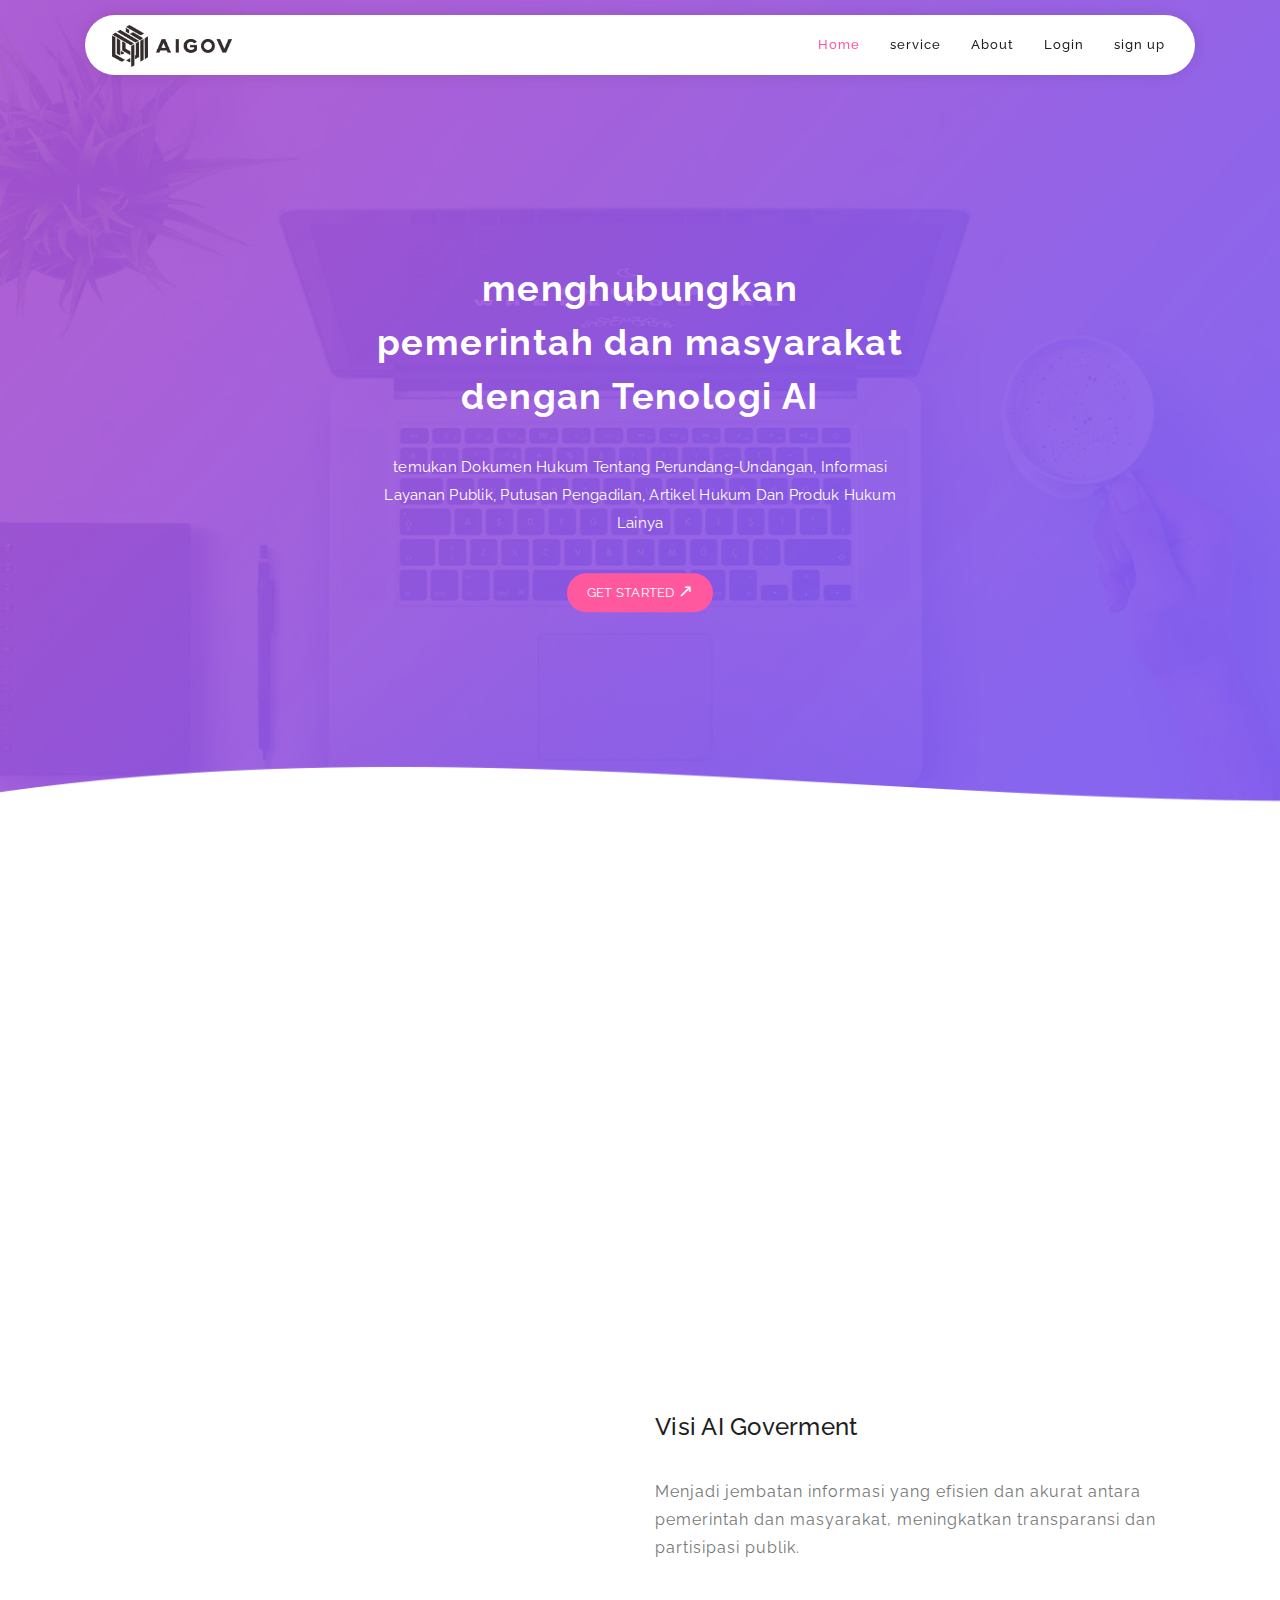
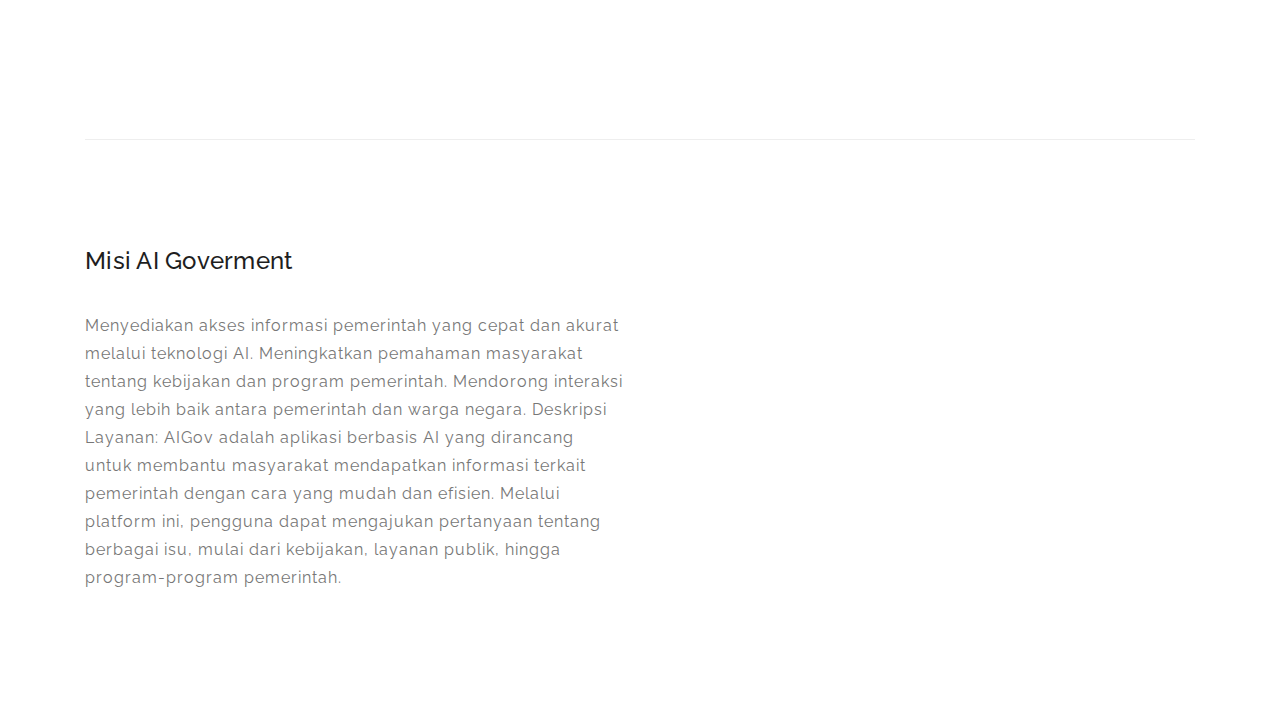
<file: index.html>
<!DOCTYPE html>
<html lang="en">
  <head>
    <meta charset="utf-8" />
    <meta name="viewport" content="width=device-width, initial-scale=1, shrink-to-fit=no"/>
    <meta name="description" content="" />
    <meta name="author" content="" />
    <link href="https://fonts.googleapis.com/css?family=Raleway:100,300,400,500,700,900" rel="stylesheet"/>

    <title>Aigov</title>
    <link rel="stylesheet" type="text/css" href="assets/css/bootstrap.min.css"/>
    <link rel="stylesheet" type="text/css" href="assets/css/font-awesome.css" />
    <link rel="stylesheet" href="assets/css/templatemo-softy-pinko.css" />
  </head>
  <body>
    <div id="preloader">
      <div class="jumper">
        <div></div>
        <div></div>
        <div></div>
      </div>
    </div>
    <header class="header-area header-sticky">
      <div class="container">
        <div class="row">
          <div class="col-12">
            <nav class="main-nav">
              <a href="#" class="logo">
                <img src="assets/images/design-aigov.png" alt="Aigov" />
              </a>
              <ul class="nav">
                <li><a href="#welcome" class="active">Home</a></li>
                <li><a href="#work-process">service</a></li>
                <li><a href="#features">About</a></li>
                <li><a href="#testimonials" class="button">Login</a></li>
                <li><a href="#pricing-plans" class="button">sign up</a></li>
              </ul>
              <a class="menu-trigger">
                <span>Menu</span>
              </a>
            </nav>
          </div>
        </div>
      </div>
    </header>
    <div class="welcome-area" id="welcome">
      <div class="header-text">
        <div class="container">
          <div class="row">
            <div class="offset-xl-3 col-xl-6 offset-lg-2 col-lg-8 col-md-12 col-sm-12">
              <h1>
                <strong>menghubungkan pemerintah dan masyarakat dengan Tenologi AI</strong>
              </h1>
              <p>
                temukan Dokumen Hukum Tentang Perundang-Undangan, Informasi
                Layanan Publik, Putusan Pengadilan, Artikel Hukum Dan Produk Hukum
                Lainya
              </p>
              <a href="chat\index.html" target="_blank" class="main-button-slider">Get Started <span id="arrow-started">&#8599;</span></a>
            </div>
          </div>
        </div>
      </div>
    </div>

    <section class="section home-feature" style="margin-top: auto">
      <div class="container" id="work-process">
        <div class="row">
          <div class="col-lg-12">
            <div class="row">
              <div class="col-lg-3 col-md-6 col-sm-6 col-12" data-scroll-reveal="enter bottom move 50px over 0.6s after 0.2s">
                <div class="features-small-item">
                  <div class="icon">
                    <i><img src="assets/images/featured-item-01.png" alt=""/></i>
                  </div>
                  <h5 class="features-title">Informasi Publik</h5>
                  <p>
                    akses cepat dan akurat ke informsai kebijakan program dan
                    layanan pemerintah dengan teknologi AI
                  </p>
                </div>
              </div>
              <!-- ***** Features Small Item Start ***** -->
              <div class="col-lg-3 col-md-6 col-sm-6 col-12" data-scroll-reveal="enter bottom move 50px over 0.6s after 0.4s">
                <div class="features-small-item">
                  <div class="icon">
                    <i><img src="assets/images/featured-item-01.png" alt=""/></i>
                  </div>
                  <h5 class="features-title">Konsultasi kebijakan</h5>
                  <p>
                    Dapatkan pemahaman mendalam tentang kebijakan pemerintah dan
                    solusi untuk kebutuhan spesifik anda
                  </p>
                </div>
              </div>
              <!-- ***** Features Small Item Start ***** -->
              <div class="col-lg-3 col-md-6 col-sm-6 col-12" data-scroll-reveal="enter bottom move 50px over 0.6s after 0.6s">
                <div class="features-small-item">
                  <div class="icon">
                    <i><img src="assets/images/featured-item-01.png" alt=""/></i>
                  </div>
                  <h5 class="features-title">Pelaporan publik</h5>
                  <p>
                    Laporkan masalah dan sampaikan aspirasi anda secara langsung
                    kepada pihak terkait untuk tindak lanjut cepat
                  </p>
                </div>
              </div>
              <div class="col-lg-3 col-md-6 col-sm-6 col-12" data-scroll-reveal="enter bottom move 50px over 0.6s after 0.6s">
                <div class="features-small-item">
                  <div class="icon">
                    <i><img src="assets/images/featured-item-01.png" alt=""/></i>
                  </div>
                  <h5 class="features-title">Transparansi Data</h5>
                  <p>
                    Tingkatkan pemahaman anda dengan data publik yang diolah
                    menggunakan AI untuk transparansi dan pengambilan keputusan
                  </p>
                </div>
              </div>
            </div>
          </div>
        </div>
      </div>
    </section>
    <!-- ***** Features Big Item Start ***** -->
    <section class="section padding-top-70 padding-bottom-0" id="features">
      <div class="container">
        <div class="row">
          <div class="col-lg-5 col-md-12 col-sm-12 align-self-center"  data-scroll-reveal="enter left move 30px over 0.6s after 0.4s">
            <img src="assets/images/left-image.png" class="rounded img-fluid d-block mx-auto" alt="App"/>
          </div>
          <div class="col-lg-1"></div>
          <div class="col-lg-6 col-md-12 col-sm-12 align-self-center mobile-top-fix">
            <div class="left-heading">
              <h2 class="section-title">Visi AI Goverment</h2>
            </div>
            <div class="left-text">
              <p>
                Menjadi jembatan informasi yang efisien dan akurat antara
                pemerintah dan masyarakat, meningkatkan transparansi dan
                partisipasi publik.
              </p>
            </div>
          </div>
        </div>
        <div class="row">
          <div class="col-lg-12">
            <div class="hr"></div>
          </div>
        </div>
      </div>
    </section>
    <!-- ***** Features Big Item Start ***** -->
    <section class="section padding-bottom-100">
      <div class="container">
        <div class="row">
          <div class="col-lg-6 col-md-12 col-sm-12 align-self-center mobile-bottom-fix" >
            <div class="left-heading">
              <h2 class="section-title">Misi AI Goverment</h2>
            </div>
            <div class="left-text">
              <p>
                Menyediakan akses informasi pemerintah yang cepat dan akurat
                melalui teknologi AI. Meningkatkan pemahaman masyarakat tentang
                kebijakan dan program pemerintah. Mendorong interaksi yang lebih
                baik antara pemerintah dan warga negara. Deskripsi Layanan:
                AIGov adalah aplikasi berbasis AI yang dirancang untuk membantu
                masyarakat mendapatkan informasi terkait pemerintah dengan cara
                yang mudah dan efisien. Melalui platform ini, pengguna dapat
                mengajukan pertanyaan tentang berbagai isu, mulai dari
                kebijakan, layanan publik, hingga program-program pemerintah.
              </p>
            </div>
          </div>
          <div class="col-lg-1"></div>
          <div class="col-lg-5 col-md-12 col-sm-12 align-self-center mobile-bottom-fix-big" data-scroll-reveal="enter right move 30px over 0.6s after 0.4s">
            <img src="assets/images/right-image.png" class="rounded img-fluid d-block mx-auto" alt="App"/>
          </div>
        </div>
      </div>
    </section>
    <script src="assets/js/jquery-2.1.0.min.js"></script>
    <script src="assets/js/popper.js"></script>
    <script src="assets/js/bootstrap.min.js"></script>
    <script src="assets/js/scrollreveal.min.js"></script>
    <script src="assets/js/waypoints.min.js"></script>
    <script src="assets/js/jquery.counterup.min.js"></script>
    <script src="assets/js/imgfix.min.js"></script>
    <script src="assets/js/custom.js"></script>
  </body>
</html>
</file>
<file: assets/css/templatemo-softy-pinko.css>
/*

Softy Pinko

https://templatemo.com/tm-535-softy-pinko

*/
/* ---------------------------------------------
Table of contents
------------------------------------------------
01. font & reset css
02. reset
03. global styles
04. header
05. welcome
06. features
07. team
08. pricing
09. blog
10. contact
11. footer
12. preloader

--------------------------------------------- */
/* 
---------------------------------------------
font & reset css
--------------------------------------------- 
*/
@import url("https://fonts.googleapis.com/css?family=Raleway:100,300,400,500,700,900");
/* 
---------------------------------------------
reset
--------------------------------------------- 
*/
html, body, div, span, applet, object, iframe, h1, h2, h3, h4, h5, h6, p, blockquote, div
pre, a, abbr, acronym, address, big, cite, code, del, dfn, em, font, img, ins, kbd, q,
s, samp, small, strike, strong, sub, sup, tt, var, b, u, i, center, dl, dt, dd, ol, ul, li,
figure, header, nav, section, article, aside, footer, figcaption {
  margin: 0;
  padding: 0;
  border: 0;
  outline: 0;
}

.clearfix:after {
  content: ".";
  display: block;
  clear: both;
  visibility: hidden;
  line-height: 0;
  height: 0;
}

.clearfix {
  display: inline-block;
}

html[xmlns] .clearfix {
  display: block;
}

* html .clearfix {
  height: 1%;
}

ul, li {
  padding: 0;
  margin-top: 0;
  list-style: none;
}

header, nav, section, article, aside, footer, hgroup {
  display: block;
}

* {
  box-sizing: border-box;
}

html, body {
  font-family: "Raleway", sans-serif;
  font-weight: 400;
  background-color: #fff;
  font-size: 16px;
  -ms-text-size-adjust: 100%;
  -webkit-font-smoothing: antialiased;
  -moz-osx-font-smoothing: grayscale;
}

a {
  text-decoration: none !important;
}

h1, h2, h3, h4, h5, h6 {
  margin-top: 0px;
  margin-bottom: 0px;
}

ul {
  margin-bottom: 0px;
}

/* 
---------------------------------------------
global styles
--------------------------------------------- 
*/
html,
body {
  background: #fff;
  font-family: "Raleway", sans-serif;
}

::selection {
  background: #ff589e;
  color: #fff;
}

::-moz-selection {
  background: #ff589e;
  color: #fff;
}

.section {
  position: relative;
  padding-top: 100px;
  padding-bottom: 80px;
}

.section.colored {
  background: #f2f2fe;
}

.hr {
  bottom: 0px;
  width: 100%;
  height: 1px;
  margin-top: 100px;
  border-bottom: 1px solid #eee;
}

.left-heading.light .section-title {
  color: #ffffff;
}

.left-heading .section-title {
  font-weight: 500;
  font-size: 24px;
  line-height: 42px;
  color: #1e1e1e;
  letter-spacing: 0.25px;
  margin-bottom: 30px;
  position: relative;
}

.center-heading {
  text-align: center;
}

.center-heading .section-title {
  font-weight: 500;
  font-size: 28px;
  color: #1e1e1e;
  letter-spacing: 1.75px;
  line-height: 38px;
  margin-bottom: 20px;
}

.center-heading.colored .section-title {
  color: #ffffff;
}

.center-text {
  text-align: center;
  font-weight: 400;
  font-size: 16px;
  color: #777;
  line-height: 28px;
  letter-spacing: 1px;
  margin-bottom: 50px;
}

.center-text.colored {
  color: #fff;
}

.center-text p {
  font-size: 15px;
  color: #777;
  margin-bottom: 30px;
}

.left-text {
  font-weight: 400;
  font-size: 16px;
  color: #777;
  line-height: 28px;
  letter-spacing: 1px;
}

.left-text.light {
  color: #fff;
}

.left-text p {
  margin-bottom: 30px;
}

.left-text p.dark {
  color: #3B566E;
}

.padding-bottom-top-60 {
  padding-top: 60px !important;
  padding-bottom: 60px !important;
}

.padding-bottom-80 {
  padding-bottom: 80px !important;
}

.padding-bottom-100 {
  padding-bottom: 100px !important;
}

.border-bottom {
  border-bottom: 1px solid #eee !important;
}

.mbottom-30 {
  margin-bottom: 30px !important;
}

.align-self-center {
  -ms-flex-item-align: center !important;
  align-self: center !important;
}

.align-self-bottom {
  -ms-flex-item-align: flex-end !important;
  align-self: flex-end !important;
}

.padding-bottom-0 {
  padding-bottom: 0px !important;
}

.padding-top-0 {
  padding-top: 0px !important;
}

.padding-top-80 {
  padding-top: 80px !important;
}

.padding-top-70 {
  padding-top: 70px !important;
}

.padding-top-20 {
  padding-top: 20px !important;
}

.margin-bottom-0 {
  margin-bottom: 0px !important;
}

.margin-bottom-30 {
  margin-bottom: 30px !important;
}

.margin-top-30 {
  margin-top: 30px !important;
}

.margin-top-15 {
  margin-top: 15px !important;
}

.margin-bottom-45 {
  margin-bottom: 45px !important;
}

.margin-bottom-20 {
  margin-bottom: 20px !important;
}

.margin-bottom-60 {
  margin-bottom: 60px !important;
}

.margin-bottom-100 {
  margin-bottom: 100px !important;
}

@media (max-width: 991px) {
  html, body {
    overflow-x: hidden;
  }
  .mobile-top-fix {
    margin-top: 30px;
    margin-bottom: 0px;
  }
  .mobile-bottom-fix {
    margin-bottom: 30px;
  }
  .mobile-bottom-fix-big {
    margin-bottom: 60px;
  }
}

a.main-button-slider {
  font-size: 13px;
  border-radius: 20px;
  padding: 12px 20px;
  background-color: #ff589e;
  text-transform: uppercase;
  color: #fff;
  letter-spacing: 0.25px;
  -webkit-transition: all 0.3s ease 0s;
  -moz-transition: all 0.3s ease 0s;
  -o-transition: all 0.3s ease 0s;
  transition: all 0.3s ease 0s;
}

a.main-button-slider:hover {
  background-color: #8261ee;
}

a.main-button {
  font-size: 13px;
  border-radius: 20px;
  padding: 12px 20px;
  background-color: #8261ee;
  text-transform: uppercase;
  color: #fff;
  letter-spacing: 0.25px;
  -webkit-transition: all 0.3s ease 0s;
  -moz-transition: all 0.3s ease 0s;
  -o-transition: all 0.3s ease 0s;
  transition: all 0.3s ease 0s;
}

a.main-button:hover {
  background-color: #ff589e;
}

button.main-button {
  outline: none;
  border: none;
  cursor: pointer;
  font-size: 13px;
  border-radius: 20px;
  padding: 12px 20px;
  background-color: #8261ee;
  text-transform: uppercase;
  color: #fff;
  letter-spacing: 0.25px;
  -webkit-transition: all 0.3s ease 0s;
  -moz-transition: all 0.3s ease 0s;
  -o-transition: all 0.3s ease 0s;
  transition: all 0.3s ease 0s;
}

button.main-button:hover {
  background-color: #ff589e;
}


/* 
---------------------------------------------
header
--------------------------------------------- 
*/
.header-area {
  position: fixed;
  top: 15px;
  left: 0px;
  right: 0px;
  z-index: 100;
  height: 100px;
  -webkit-transition: all 0.3s ease 0s;
  -moz-transition: all 0.3s ease 0s;
  -o-transition: all 0.3s ease 0s;
  transition: all 0.3s ease 0s;
}

.header-area .main-nav {
  box-shadow: 0px 0px 15px rgba(0,0,0,0.1);
  border-radius: 40px;
  min-height: 60px;
  background: #fff;
}
.nav {
  margin-top: 0;
  padding-top: 0;
  align-items: center;
}

.logo img {
  float: left;
  margin-top: 10px;
  width: 120px;
  height: auto;
  margin-bottom: 2px;
  margin-left: 27px;
  -webkit-transition: all 0.3s ease 0s;
  -moz-transition: all 0.3s ease 0s;
  -o-transition: all 0.3s ease 0s;
  transition: all 0.3s ease 0s;
}

#arrow-started{
  font-size: 18px;
}
/* 
.header-area .main-nav .logo {
  float: left;
  margin-top: 1px;
  -webkit-transition: all 0.3s ease 0s;
  -moz-transition: all 0.3s ease 0s;
  -o-transition: all 0.3s ease 0s;
  transition: all 0.3s ease 0s;
  margin-left: 10px; } */


.header-area .main-nav .logo img {
  /* align-items: center; */
  -webkit-transition: all 0.3s ease 0s;
  -moz-transition: all 0.3s ease 0s;
  -o-transition: all 0.3s ease 0s;
  transition: all 0.3s ease 0s;
}

.header-area .main-nav .nav {
  float: right;
  margin-top: 27px;
  margin-left: 0px;
  margin-right: 30px;
  align-items: center;
  -webkit-transition: all 0.3s ease 0s;
  -moz-transition: all 0.3s ease 0s;
  -o-transition: all 0.3s ease 0s;
  transition: all 0.3s ease 0s;
  position: relative;
  z-index: 999;
}

.header-area .main-nav .nav li {
  padding-left: 15px;
  padding-right: 15px;
}

.header-area .main-nav .nav li:last-child {
  padding-right: 0px;
}

.header-area .main-nav .nav li a {
  display: block;
  font-weight: 500;
  font-size: 13px;
  color: #fff;
  -webkit-transition: all 0.3s ease 0s;
  -moz-transition: all 0.3s ease 0s;
  -o-transition: all 0.3s ease 0s;
  transition: all 0.3s ease 0s;
  height: 40px;
  line-height: 40px;
  border: transparent;
  letter-spacing: 1px;
}

.header-area .main-nav .nav li a:hover {
  color: #ff589e;
}

.header-area .main-nav .menu-trigger {
  cursor: pointer;
  display: block;
  position: absolute;
  top: 15px;
  width: 32px;
  height: 40px;
  text-indent: -9999em;
  z-index: 99;
  right: 40px;
  display: none;
}

.header-area .main-nav .menu-trigger span,
.header-area .main-nav .menu-trigger span:before,
.header-area .main-nav .menu-trigger span:after {
  -moz-transition: all 0.4s;
  -o-transition: all 0.4s;
  -webkit-transition: all 0.4s;
  transition: all 0.4s;
  background-color: #3B566E;
  display: block;
  position: absolute;
  width: 30px;
  height: 2px;
  left: 0;
}

.header-area .main-nav .menu-trigger span:before,
.header-area .main-nav .menu-trigger span:after {
  -moz-transition: all 0.4s;
  -o-transition: all 0.4s;
  -webkit-transition: all 0.4s;
  transition: all 0.4s;
  background-color: #3B566E;
  display: block;
  position: absolute;
  width: 30px;
  height: 2px;
  left: 0;
  width: 75%;
}

.header-area .main-nav .menu-trigger span:before,
.header-area .main-nav .menu-trigger span:after {
  content: "";
}

.header-area .main-nav .menu-trigger span {
  top: 16px;
}

.header-area .main-nav .menu-trigger span:before {
  -moz-transform-origin: 33% 100%;
  -ms-transform-origin: 33% 100%;
  -webkit-transform-origin: 33% 100%;
  transform-origin: 33% 100%;
  top: -10px;
  z-index: 10;
}

.header-area .main-nav .menu-trigger span:after {
  -moz-transform-origin: 33% 0;
  -ms-transform-origin: 33% 0;
  -webkit-transform-origin: 33% 0;
  transform-origin: 33% 0;
  top: 10px;
}

.header-area .main-nav .menu-trigger.active span,
.header-area .main-nav .menu-trigger.active span:before,
.header-area .main-nav .menu-trigger.active span:after {
  background-color: transparent;
  width: 100%;
}

.header-area .main-nav .menu-trigger.active span:before {
  -moz-transform: translateY(6px) translateX(1px) rotate(45deg);
  -ms-transform: translateY(6px) translateX(1px) rotate(45deg);
  -webkit-transform: translateY(6px) translateX(1px) rotate(45deg);
  transform: translateY(6px) translateX(1px) rotate(45deg);
  background-color: #3B566E;
}

.header-area .main-nav .menu-trigger.active span:after {
  -moz-transform: translateY(-6px) translateX(1px) rotate(-45deg);
  -ms-transform: translateY(-6px) translateX(1px) rotate(-45deg);
  -webkit-transform: translateY(-6px) translateX(1px) rotate(-45deg);
  transform: translateY(-6px) translateX(1px) rotate(-45deg);
  background-color: #3B566E;
}

.header-area.header-sticky {
  min-height: 80px;
}

.header-area.header-sticky .logo {
  margin-top: 25px;
}

.header-area.header-sticky .nav {
  margin-top: 10px !important;
}

.header-area.header-sticky .nav li a {
  color: #1e1e1e;
}

.header-area.header-sticky .nav li a.active {
  color: #ff589e;
}

@media (max-width: 1200px) {
  .header-area .main-nav .nav li {
    padding-left: 12px;
    padding-right: 12px;
  }
  .header-area .main-nav:before {
    display: none;
  }
}

@media (max-width: 991px) {
  .header-area {
    padding: 0px 15px;
    height: 80px;
    box-shadow: none;
    text-align: center;
  }
  .header-area .container {
    padding: 0px;
  }
  .header-area .logo {
    margin-top: 27px !important;
    margin-left: 30px;
  }
  .header-area .menu-trigger {
    display: block !important;
  }
  .header-area .main-nav {
    overflow: hidden;
  }
  .header-area .main-nav .nav {
    float: none;
    width: 100%;
    margin-top: 80px !important;
    display: none;
    -webkit-transition: all 0s ease 0s;
    -moz-transition: all 0s ease 0s;
    -o-transition: all 0s ease 0s;
    transition: all 0s ease 0s;
    margin-left: 0px;
  }
  .header-area .main-nav .nav li:first-child {
    border-top: 1px solid #eee;
  }
  .header-area .main-nav .nav li {
    width: 100%;
    background: #fff;
    border-bottom: 1px solid #eee;
    padding-left: 0px !important;
    padding-right: 0px !important;
  }
  .header-area .main-nav .nav li a {
    height: 50px !important;
    line-height: 50px !important;
    padding: 0px !important;
    border: none !important;
    background: #fff !important;
    color: #3B566E !important;
  }
  .header-area .main-nav .nav li a:hover {
    background: #eee !important;
  }
}

@media (min-width: 992px) {
  .header-area .main-nav .nav {
    display: flex !important;
  }
}

/* 
---------------------------------------------
welcome
--------------------------------------------- 
*/
.welcome-area {
  overflow: hidden;
  position: relative;
  display: flex;
  align-items: center;
  justify-content: center;
  background-image: url(../images/banner-bg.png);
  background-repeat: no-repeat;
  background-position: center center;
  background-size: cover; 
  height: 100vh;
}

.welcome-area .header-text {
  position: absolute;
  top: 50%;
  transform: translateY(-55%);
  text-align: center;
  width: 100%;
}

.welcome-area .header-text h1 {
  font-weight: 500;
  font-size: 36px;
  line-height: 54px;
  letter-spacing: 1.4px;
  margin-bottom: 30px;
  color: #fff;
}

.welcome-area .header-text p {
  font-weight: 400;
  font-size: 15px;
  color: #fff;
  line-height: 28px;
  letter-spacing: 0.25px;
  margin-bottom: 40px;
  position: relative;
}

@media (max-width: 991px) {
  .welcome-area .header-text {
    top: 65% !important;
    transform: perspective(1px) translateY(-60%) !important;
    text-align: center;
  }
  .welcome-area .header-text h1 {
    text-align: center;
    color: #fff;
    margin-bottom: 15px;
  }
  .welcome-area .header-text h1 span {
    color: #fff;
  }
  .welcome-area .header-text p {
    text-align: center;
    color: #fff;
    margin-bottom: 20px;
  }
}

@media (max-width: 820px) {
  .welcome-area .header-text {
    top: 65% !important;
    transform: perspective(1px) translateY(-60%) !important;
  }
   .welcome-area .header-text h1 {
    font-size: 22px;
    line-height: 30px;
    margin-bottom: 15px;
  }
  .welcome-area .header-text p {
    margin-bottom: 20px;
  }
}

@media (max-width: 765px) {
  .welcome-area {
    margin-bottom: 100px;
  }
  .welcome-area .header-text {
    top: 50% !important;
    transform: perspective(1px) translateY(-50%) !important;
    text-align: center;
  }
  .welcome-area .header-text .buttons {
    display: none;
  }
  .welcome-area .header-text h1 {
    font-weight: 600;
    font-size: 24px !important;
    line-height: 30px !important;
    margin-bottom: 30px !important;
  }
  .welcome-area .header-text h1 span {
    color: #fff;
  }
  .welcome-area .header-text p {
    text-align: center;
    color: #fff;
    font-size: 14px;
    line-height: 22px;
    margin-bottom: 40px;
  }
}


/* 
---------------------------------------------
features
--------------------------------------------- 
*/
.features-small-item {
  cursor: pointer;
  display: block;
  background: #FFFFFF;
  box-shadow: 0 2px 48px 0 rgba(0, 0, 0, 0.10);
  -webkit-border-radius: 20px;
  -moz-border-radius: 20px;
  border-radius: 20px;
  padding: 30px;
  text-align: center;
  -webkit-transition: all 0.3s ease 0s;
  -moz-transition: all 0.3s ease 0s;
  -o-transition: all 0.3s ease 0s;
  transition: all 0.3s ease 0s;
  position: relative;
  margin-bottom: 30px;
}

.features-small-item:hover .icon {
  background-color: #ff589e;
}

.features-small-item .icon {
  -webkit-transition: all 0.3s ease 0s;
  -moz-transition: all 0.3s ease 0s;
  -o-transition: all 0.3s ease 0s;
  transition: all 0.3s ease 0s;
  width: 90px;
  height: 90px;
  line-height: 90px;
  margin: auto;
  position: relative;
  margin-bottom: 30px;
  margin-top: 7px;
  background: #8261ee;
  -webkit-border-radius: 50%;
  -moz-border-radius: 50%;
  border-radius: 50%;
}

.features-small-item {
  display: block;
  flex-direction: column;
  justify-content: space-between;
  align-items: center;
  height: 100%; /* Pastikan elemen menyesuaikan ketinggian */
  padding: 20px;
  box-shadow: 0 4px 8px rgba(0, 0, 0, 0.1); /* Opsional untuk estetika */
  border-radius: 8px; /* Opsional */
  background-color: #fff; /* Opsional */
}

.row > .col-lg-3 {
  display: flex;
}


.features-small-item .icon i {
  font-size: 18px;
  color: #fff;
}

.features-small-item .features-title {
  font-weight: 500;
  font-size: 18px;
  color: #1e1e1e;
  letter-spacing: 0.7px;
  margin-bottom: 15px;
  position: relative;
  z-index: 2;
}

.features-small-item p {
  font-weight: 400;
  font-size: 13px;
  color: #777;
  letter-spacing: 0.5px;
  line-height: 25px;
  position: relative;
  z-index: 2;
}

.features-small-item a {
  float: right;
  position: relative;
  z-index: 2;
}

.home-feature {
  padding-bottom: 0px;
  padding-top: 30px;
  margin-top: -220px;
  z-index: 9;
}

@media (max-width: 991px) {
  .home-feature {
    padding-bottom: 0px;
    padding-top: 0px;
    margin-top: 0px;
  }
}

/* 
---------------------------------------------
parallax & home seperator
--------------------------------------------- 
*/
.mini {
  min-height: 215px;
  overflow: hidden;
  position: relative;
  padding-top: 90px;
  padding-bottom: 90px;
}

.mini:before {
  content: '';
  position: absolute;
  width: 140%;
  height: 140%;
  opacity: .95;
  background-repeat: no-repeat;
  background-size: cover;
  background-position: center center;
  background-image: url(../images/work-process-bg.png);
  z-index: 2;
  top: -20%;
  left: -20%;
}

.mini .mini-content {
  position: relative;
  z-index: 3;
}

.mini .mini-content .info {
  text-align: center;
  color: #fff;
  padding-top: 20px;
  padding-bottom: 20px;
}

.mini .mini-content .info small {
  display: block;
  font-weight: 400;
  font-size: 13px;
  margin-bottom: 5px;
}

.mini .mini-content .info strong {
  font-weight: 700;
  font-size: 17px;
  margin-bottom: 40px;
  display: block;
}

.mini .mini-content .info h1 {
  color: #fff;
  font-weight: 500;
  font-size: 28px;
  letter-spacing: 0.25px;
  margin-bottom: 30px;
}

.mini .mini-content .info p {
  letter-spacing: 1px;
  margin-bottom: 40px;
  color: #fff;
  letter-spacing: 0.25px;
  line-height: 26px;
  font-weight: 400;
  font-size: 15px;
}

.mini .mini-content .info p span {
  text-decoration: underline;
}

.mini .mini-content .mini-box {
  display: block;
  background: #fff;
  padding: 20px;
  border-radius: 20px;
  box-shadow: 0 2px 48px 0 rgba(0, 0, 0, 0.08);
  margin-bottom: 30px;
  position: relative;
  -webkit-transition: all 0.3s ease 0s;
  -moz-transition: all 0.3s ease 0s;
  -o-transition: all 0.3s ease 0s;
  transition: all 0.3s ease 0s;
  text-align: center;
}

.mini .mini-content .mini-box:hover {
  margin-top: -10px;
}

.mini .mini-content .mini-box:before {
  content: '';
  position: absolute;
  z-index: -1;
  background: #fff;
  width: 100%;
  opacity: .15;
  height: 100%;
  bottom: -10px;
  left: 0px;
  right: -20px;
  margin: auto;
  border-radius: 20px;
}

.mini .mini-content .mini-box i {
  display: block;
  font-size: 20px;
  margin-bottom: 15px;
}

.mini .mini-content .mini-box span {
  display: block;
  font-weight: 400;
  font-size: 14px;
  color: #777;
  letter-spacing: .75px;
}

.mini .mini-content .mini-box strong {
  display: block;
  font-weight: 400;
  font-size: 17px;
  color: #1e1e1e;
  letter-spacing: 0.25px;
  margin-bottom: 5px;
  margin-top: 20px;
}

.counter {
  overflow: hidden;
  position: relative;
}

.counter:before {
  content: '';
  position: absolute;
  width: 140%;
  height: 140%;
  opacity: .90;
  background-image: url(../images/fun-facts-bg.png);
  background-repeat: no-repeat;
  background-size: cover;
  background-position: center center;
  z-index: 2;
  top: -20%;
  left: -20%;
}

.counter .content {
  position: relative;
  z-index: 3;
  width: 100%;
}

.counter .content .count-item {
  height: 340px;
  position: relative;
  float: left;
  width: 100%;
}

.counter .content .count-item.decoration-bottom {
  position: relative;
}

.counter .content .count-item.decoration-bottom:after {
  content: '';
  position: absolute;
  width: 70%;
  height: 32px;
  top: 160px;
  left: 70%;
  background: url(../images/circle-dec.png) center center no-repeat;
  -webkit-transition: all 0.3s ease 0s;
  -moz-transition: all 0.3s ease 0s;
  -o-transition: all 0.3s ease 0s;
  transition: all 0.3s ease 0s;
}

.counter .content .count-item.decoration-top {
  position: relative;
}

.counter .content .count-item.decoration-top:after {
  content: '';
  position: absolute;
  width: 70%;
  height: 32px;
  top: 140px;
  left: 70%;
  background: url(../images/circle-dec.png) center center no-repeat;
  -webkit-transition: all 0.3s ease 0s;
  -moz-transition: all 0.3s ease 0s;
  -o-transition: all 0.3s ease 0s;
  transition: all 0.3s ease 0s;
}

.counter .content .count-item:hover strong {
  margin-top: 110px;
}

.counter .content .count-item strong {
  display: block;
  text-align: center;
  font-weight: 600;
  font-size: 36px;
  letter-spacing: 0.25px;
  margin-bottom: 10px;
  color: #fff;
  margin-top: 120px;
  -webkit-transition: all 0.3s ease 0s;
  -moz-transition: all 0.3s ease 0s;
  -o-transition: all 0.3s ease 0s;
  transition: all 0.3s ease 0s;
}

.counter .content .count-item span {
  display: block;
  text-align: center;
  color: #fff;
  font-weight: 500;
  font-size: 17px;
  letter-spacing: 0.25px;
}

@media (max-width: 991px) {
  .parallax {
    padding-top: 60px;
    padding-bottom: 60px;
    min-height: auto;
  }
  .parallax .content {
    position: relative !important;
    top: 0% !important;
    transform: perspective(1px) translateY(0%) !important;
  }
  .counter {
    padding-top: 60px;
    padding-bottom: 60px;
  }
  .counter .content {
    position: relative !important;
    top: 0% !important;
    transform: perspective(1px) translateY(0%) !important;
  }
  .counter .content .count-item {
    height: auto;
    padding-top: 20px;
    padding-bottom: 20px;
  }
  .counter .content .count-item:hover strong {
    margin-top: 0px;
  }
  .counter .content .count-item:before {
    display: none;
  }
  .counter .content .count-item:after {
    display: none;
  }
  .counter .content .count-item strong {
    margin-top: 0px;
  }
}

/* 
---------------------------------------------
team
--------------------------------------------- 
*/
.team-item {
  background: #fff;
  box-shadow: 0 2px 48px 0 rgba(0, 0, 0, 0.10);
  border-radius: 20px;
  position: relative;
  margin-bottom: 30px;
  padding-bottom: 25px;
}

.team-item:hover .team-content .team-info {
  margin-left: 30px;
}

.team-item i {
  display: block;
  margin-left: 25px;
  margin-top: 25px;
  font-size: 30px;
  color: #4E47DE;
  text-align: center;
}

.team-item .user-image {
  width: 60px;
  height: 60px;
  overflow: hidden;
  -webkit-border-radius: 100px;
  -moz-border-radius: 100px;
  border-radius: 100px;
  -webkit-transition: all 0.3s ease 0s;
  -moz-transition: all 0.3s ease 0s;
  -o-transition: all 0.3s ease 0s;
  transition: all 0.3s ease 0s;
  margin-left: 25px;
  float: left;
}

.team-item .team-content {
  text-align: left;
  overflow: hidden;
}

.team-item .team-content .team-info {
  float: left;
  margin-left: 20px;
  margin-top: 8px;
  -webkit-transition: all 0.3s ease 0s;
  -moz-transition: all 0.3s ease 0s;
  -o-transition: all 0.3s ease 0s;
  transition: all 0.3s ease 0s;
}

.team-item .team-content .team-info .user-name {
  display: block;
  font-weight: 400;
  font-size: 17px;
  color: #1e1e1e;
  letter-spacing: 0.25px;
  margin-bottom: 5px;
}

.team-item .team-content .team-info span {
  display: block;
  font-weight: 400;
  font-size: 15px;
  color: #ff589e;
  letter-spacing: 0.25px;
}

.team-item .team-content p {
  margin-top: 25px;
  padding-left: 25px;
  padding-right: 25px;
  margin-bottom: 25px;
  font-weight: 400;
  font-size: 15px;
  color: #777;
  letter-spacing: 0.6px;
  line-height: 26px;
}

/* 
---------------------------------------------
pricing
--------------------------------------------- 
*/
.pricing-item {
  background: #FFFFFF;
  box-shadow: 0 2px 48px 0 rgba(0, 0, 0, 0.1);
  border-radius: 20px;
  margin-bottom: 30px;
  margin-top: 20px;
  padding: 30px 0px 40px 0px;
}

.pricing-item.active .pricing-header {
  position: relative;
}

.pricing-item.active .pricing-header .pricing-title {
  color: #1e1e1e;
}

.pricing-item.active .pricing-body .price-wrapper {
  background-color: #ff589e;
}

.pricing-item.active .pricing-body .price-wrapper .currency {
  color: #fff;
}

.pricing-item.active .pricing-body .price-wrapper .price {
  color: #fff;
}

.pricing-item.active .pricing-body .price-wrapper .period {
  color: #fff;
}

.pricing-item .pricing-header {
  text-align: center;
  display: block;
  position: relative;
  padding-bottom: 10px;
}

.pricing-item .pricing-header .pricing-title {
  font-weight: 500;
  font-size: 17px;
  letter-spacing: 0.25px;
  color: #1e1e1e;
  width: 180px;
  height: 40px;
  line-height: 40px;
  left: 0px;
  right: 0px;
  margin: auto;
}

.pricing-item .pricing-body {
  margin-bottom: 40px;
}

.pricing-item .pricing-body .price-wrapper {
  text-align: center;
  padding-top: 20px;
  padding-bottom: 13px;
  background: #8261ee;
  width: 80%;
  margin: auto;
  margin-bottom: 40px;
  margin-top: 5px;
  border-radius: 20px;
}

.pricing-item .pricing-body .price-wrapper .currency {
  height: 47px;
  font-weight: 500;
  font-size: 32px;
  color: #fff;
  position: relative;
  top: -1px;
}

.pricing-item .pricing-body .price-wrapper .price {
  font-weight: 500;
  font-size: 28px;
  color: #fff;
}

.pricing-item .pricing-body .price-wrapper .period {
  font-weight: 400;
  font-size: 14px;
  color: #fff;
  display: block;
  letter-spacing: 0.88px;
}

.pricing-item .pricing-body .list li {
  text-align: center;
  margin-bottom: 12px;
  font-weight: 400;
  font-size: 13px;
  color: #7a7a7a;
  letter-spacing: 0.25px;
  text-decoration: line-through;
}

.pricing-item .pricing-body .list li.active {
  color: #7a7a7a;
  text-decoration: none;
}

.pricing-item .pricing-footer {
  text-align: center;
  margin-top: 50px;
}

/* 
---------------------------------------------
blog
--------------------------------------------- 
*/
.blog-post-thumb {
  text-align: center;
  margin-bottom: 30px;
}

.blog-post-thumb.big .img {
  height: 400px;
}

.blog-post-thumb .img {
  overflow: hidden;
  border-radius: 20px;
  position: relative;
  height: 200px;
}

.blog-post-thumb .blog-content {
  margin-top: -30px;
  padding-top: 50px;
}

.blog-post-thumb h3 {
  margin-bottom: 20px !important;
}

.blog-post-thumb h3 a {
  font-weight: 500;
  font-size: 18px;
  color: #1e1e1e;
  letter-spacing: 0.25px;
  line-height: 26px;
  -webkit-transition: all 0.3s ease 0s;
  -moz-transition: all 0.3s ease 0s;
  -o-transition: all 0.3s ease 0s;
  transition: all 0.3s ease 0s;
}

.blog-post-thumb h3 a:hover {
  color: #ff589e;
}

.blog-post-thumb .text {
  font-weight: 400;
  font-size: 13px;
  color: #777;
  letter-spacing: 0.26px;
  line-height: 26px;
  margin-bottom: 15px;
}

.blog-post-thumb .post-footer span {
  float: left;
  height: 30px;
  line-height: 30px;
  font-weight: 300;
  font-size: 14px;
  color: #777;
  padding-left: 30px;
}

.blog-post-thumb a.main-button  {
  margin-top: 10px;
  display: inline-block;
}

.blog-list .blog-post-thumb {
  text-align: left;
}


/* 
---------------------------------------------
contact
--------------------------------------------- 
*/

#contact-us {
  padding: 160px 0px;
}

#contact-us h5 {
  font-weight: 500;
  font-size: 18px;
  color: #1e1e1e;
  letter-spacing: 0.25px;
  line-height: 26px;
}

.contact-text {
  font-weight: 400;
  font-size: 14px;
  color: #6F8BA4;
  letter-spacing: 0.6px;
  line-height: 26px;
}

.contact-text p {
  margin-bottom: 28px;
}

.contact-form input,
.contact-form textarea {
  color: #777;
  font-size: 14px;
  border: 1px solid #eee;
  width: 100%;
  height: 50px;
  outline: none;
  padding-left: 20px;
  padding-right: 20px;
  border-radius: 25px;
  -webkit-appearance: none;
  -moz-appearance: none;
  appearance: none;
  margin-bottom: 30px;
}

.contact-form textarea {
  height: 150px;
  resize: none;
  padding: 20px;
}

/* 
---------------------------------------------
footer
--------------------------------------------- 
*/
footer {
  background-image: linear-gradient(127deg, #a759d1 0%, #8261ee 91%);
  padding-top: 30px;
}

footer .social {
  overflow: hidden;
  margin-top: 10px;
  text-align: center;
}

footer .social li {
  margin: 0px 10px;
  display: inline-block;
}

footer .social li a {
  color: #9d5bd9;
   text-align: center;
  background-color: #fff;
  width: 36px;
  height: 36px;
  line-height: 36px;
  border-radius: 50%;
  display: inline-block;
  font-size: 16px;
  -webkit-transition: all 0.3s ease 0s;
  -moz-transition: all 0.3s ease 0s;
  -o-transition: all 0.3s ease 0s;
  transition: all 0.3s ease 0s;
}

footer .social li a:hover {
  background-color: #ff589e;
  color: #fff;
}

footer .copyright {
  text-align: center;
  border-top: 1px solid rgba(250,250,250,0.2);
  margin-top: 30px;
  padding-top: 30px;
  padding-bottom: 30px;
  font-weight: 400;
  font-size: 12px;
  color: #fff;
  letter-spacing: 0.88px;
  text-transform: uppercase;
}

@media (max-width: 991px) {
  footer .text {
    margin-bottom: 30px;
  }
  footer h5 {
    margin-bottom: 15px;
  }
  footer .footer-nav {
    margin-bottom: 30px;
  }
}

/* 
---------------------------------------------
preloader
--------------------------------------------- 
*/
#preloader {
  overflow: hidden;
  background-image: linear-gradient(135deg, #a759d1 0%, #8261ee 100%);
  left: 0;
  right: 0;
  top: 0;
  bottom: 0;
  position: fixed;
  z-index: 9999;
  color: #fff;
}

#preloader .jumper {
  left: 0;
  top: 0;
  right: 0;
  bottom: 0;
  display: block;
  position: absolute;
  margin: auto;
  width: 50px;
  height: 50px;
}

#preloader .jumper > div {
  background-color: #fff;
  width: 10px;
  height: 10px;
  border-radius: 100%;
  -webkit-animation-fill-mode: both;
  animation-fill-mode: both;
  position: absolute;
  opacity: 0;
  width: 50px;
  height: 50px;
  -webkit-animation: jumper 1s 0s linear infinite;
  animation: jumper 1s 0s linear infinite;
}

#preloader .jumper > div:nth-child(2) {
  -webkit-animation-delay: 0.33333s;
  animation-delay: 0.33333s;
}

#preloader .jumper > div:nth-child(3) {
  -webkit-animation-delay: 0.66666s;
  animation-delay: 0.66666s;
}

@-webkit-keyframes jumper {
  0% {
    opacity: 0;
    -webkit-transform: scale(0);
    transform: scale(0);
  }
  5% {
    opacity: 1;
  }
  100% {
    -webkit-transform: scale(1);
    transform: scale(1);
    opacity: 0;
  }
}

@keyframes jumper {
  0% {
    opacity: 0;
    -webkit-transform: scale(0);
    transform: scale(0);
  }
  5% {
    opacity: 1;
  }
  100% {
    opacity: 0;
  }
}
</file>
